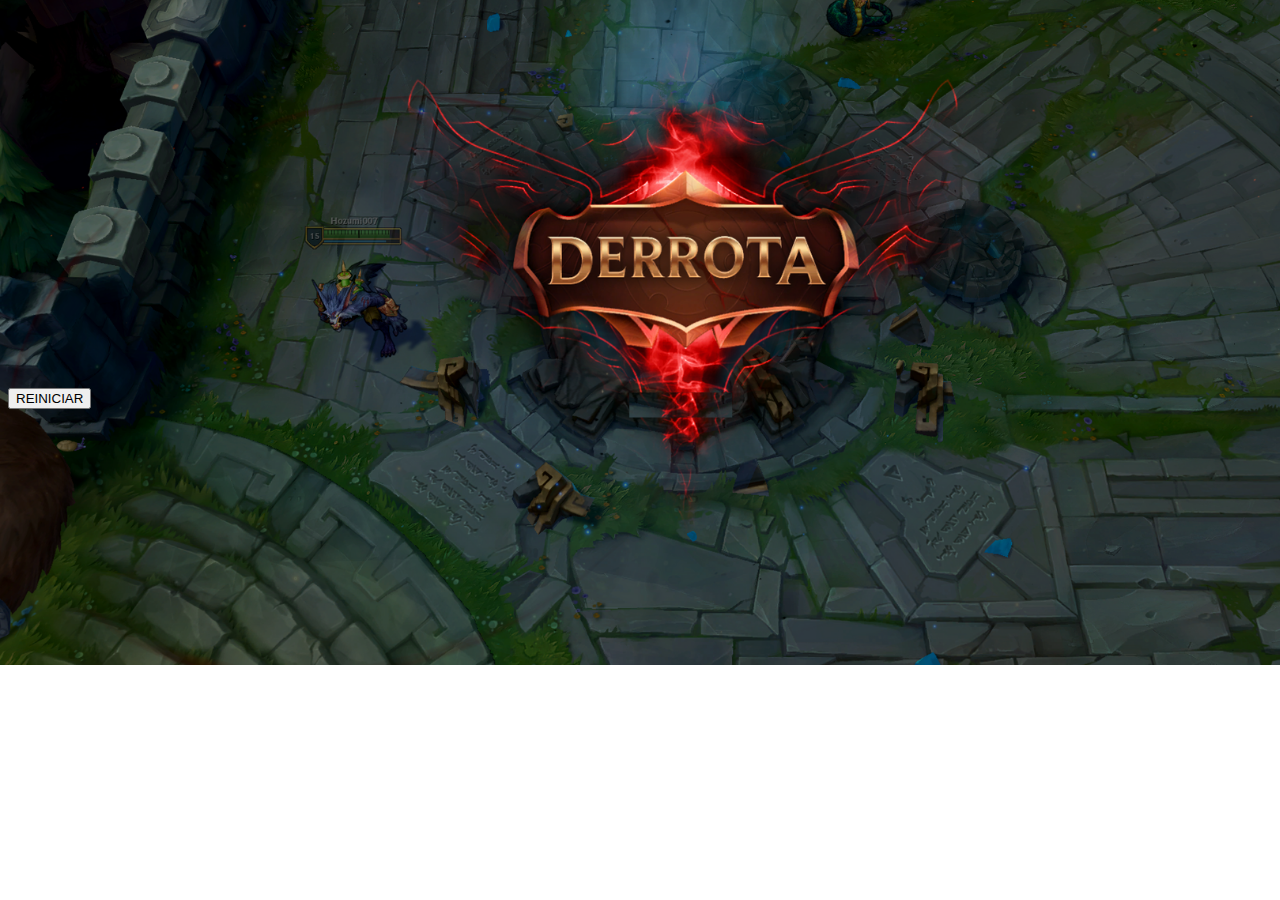
<file: PROJETOMOSQUITO/finaljogo.html>
<!doctype html>
<html lang="pt-br">
<head>
	<title>Lux: Perdendo a luz</title>
	<meta charset="utf-8">
	<!-- CSS only -->
	<link href="https://cdn.jsdelivr.net/npm/bootstrap@5.0.1/dist/css/bootstrap.min.css" rel="stylesheet" integrity="sha384-+0n0xVW2eSR5OomGNYDnhzAbDsOXxcvSN1TPprVMTNDbiYZCxYbOOl7+AMvyTG2x" crossorigin="anonymous">
	<link href="../PROJETOMOSQUITO/css/estilo1.css" rel="stylesheet">
</head>     
 <body>
	<div class="container">
		<div class="row">
			<div class="col">
				<div class="d-flex justify-content-center">
					<button type="button" class="btn btn-danger btn-lg" onclick="window.location.href='index.html'">REINICIAR</button>
				</div>
			</div>
		</div>
	</div>
</body>
</html>
</file>
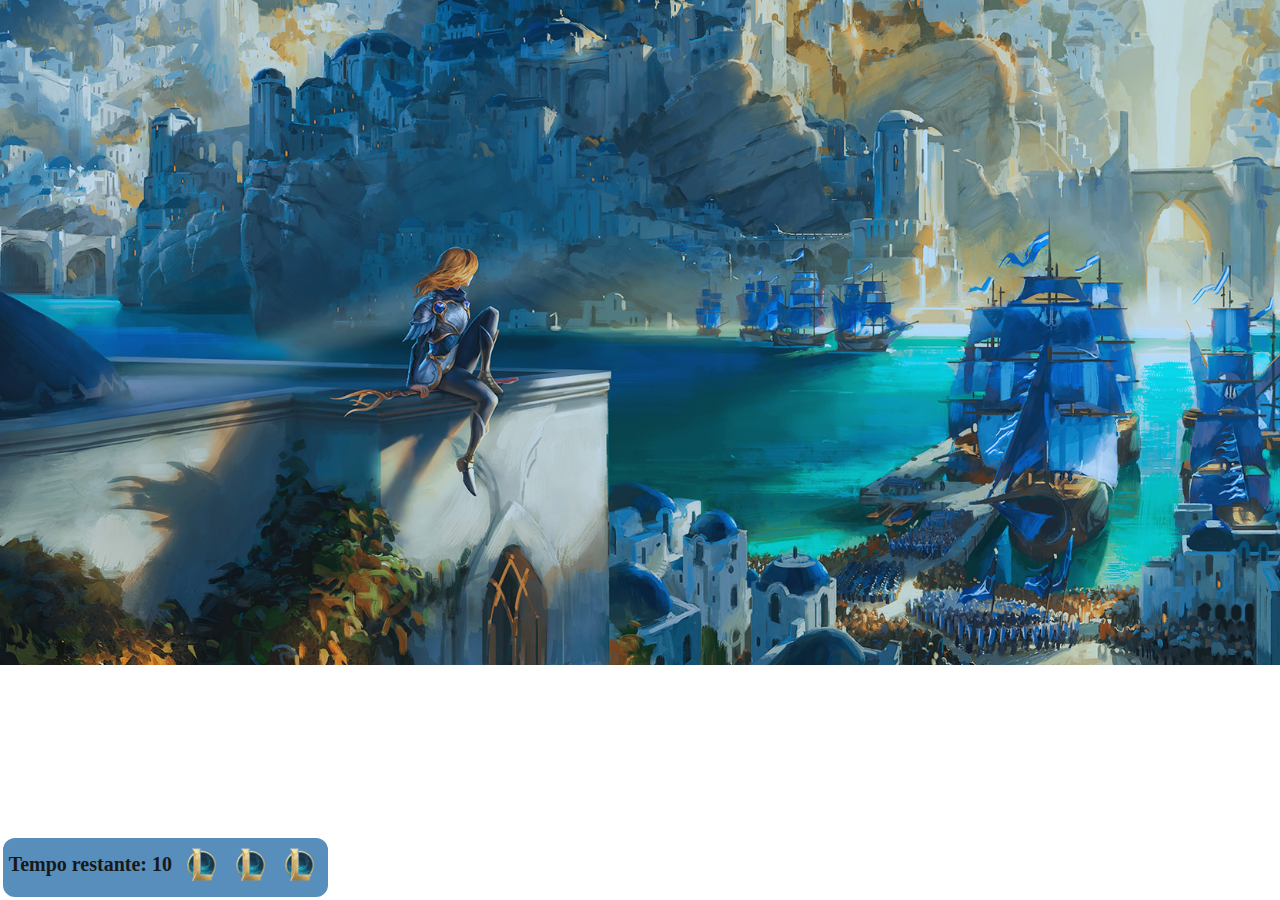
<file: PROJETOMOSQUITO/lol.html>
<!doctype html>
<html lang="pt-br">
	<head>
		<title>Lux: Catando luz</title>
		<meta charset="UTF-8">

		<link href="../PROJETOMOSQUITO/css/estilo.css" rel="stylesheet">
		<script src="../PROJETOMOSQUITO/js/lol.js"></script>
			<script>
				var lux = new Audio();
				lux.src="sounds/lux.mp3";
			</script> 
		</head>     
 <body onresize="ajustaPalco()" onmousedown="lux.play()">
<div class="painel">
		<div class="vidas">	 
			<img src="img/coracao_cheio.png" id="v1">
		   <img src="img/coracao_cheio.png" id="v2">
			<img src="img/coracao_cheio.png" id="v3">
			<div class="cronometro">
				Tempo restante: <span id="meuCronometro"></span>
			</div>
		</div>
	</div>
	<script>
		document.getElementById('meuCronometro').innerHTML = tempo
		var criaMosq = setInterval(function(){posRandomica()},gerarTempo);
	</script>
	</body>
</html>
</file>
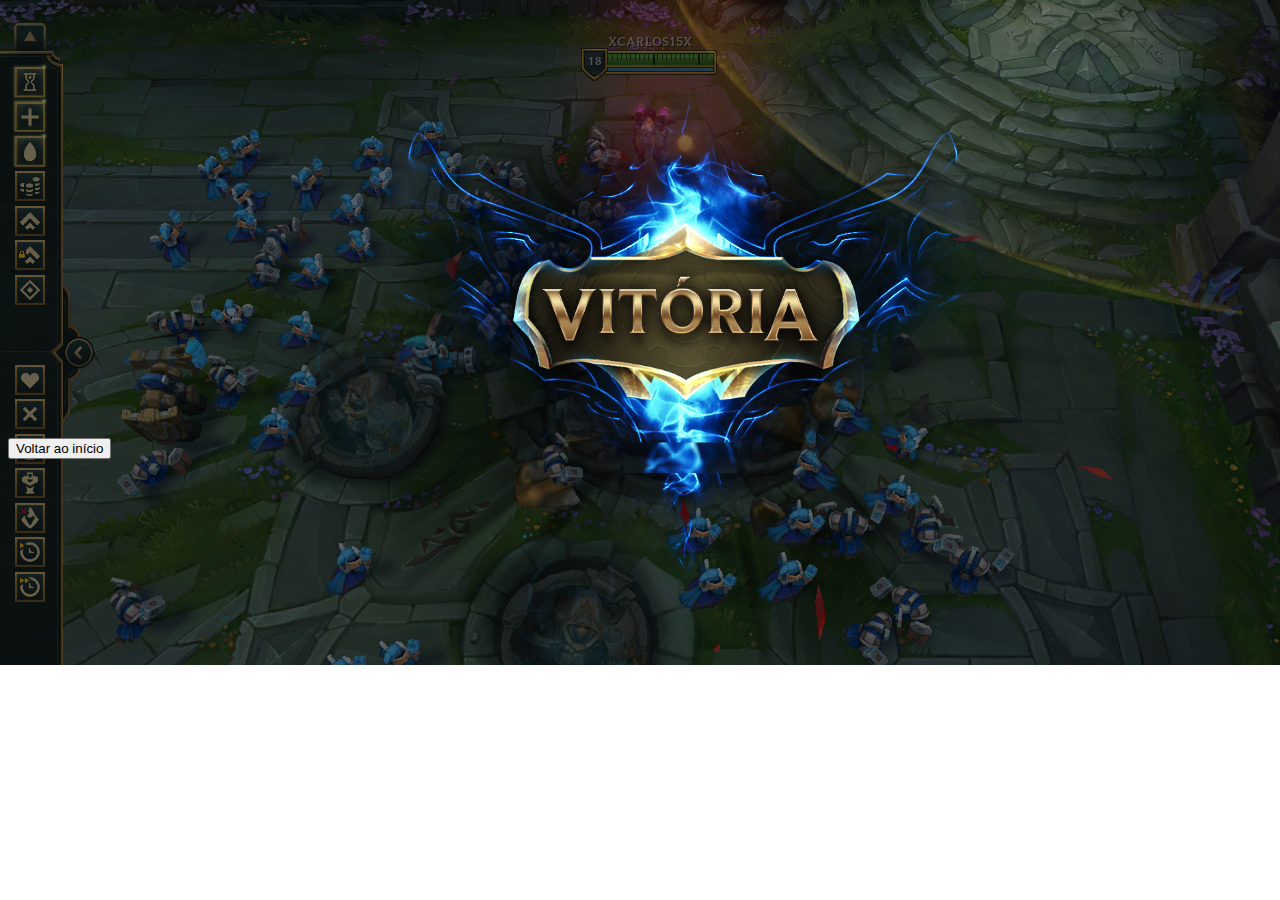
<file: PROJETOMOSQUITO/vitoria.html>
<!doctype html>
<html lang="pt-br">
<head>
	<title>Lux: Ganhando a luz</title>
	<meta charset="utf-8">
	<!-- CSS only -->
	<link href="https://cdn.jsdelivr.net/npm/bootstrap@5.0.1/dist/css/bootstrap.min.css" rel="stylesheet" integrity="sha384-+0n0xVW2eSR5OomGNYDnhzAbDsOXxcvSN1TPprVMTNDbiYZCxYbOOl7+AMvyTG2x" crossorigin="anonymous">
	<link href="../PROJETOMOSQUITO/css/estilo3.css" rel="stylesheet">
</head>     
 <body>
	<div class="container">
		<div class="row">
			<div class="col">
				<div class="d-flex justify-content-center">
					<button type="button" class="btn btn-info btn-lg" onclick="window.location.href='index.html'">Voltar ao início</button>
				</div>
			</div>
		</div>
	</div>
</body>
</html>
</file>
<file: PROJETOMOSQUITO/css/estilo1.css>
Html{
	cursor: url("../img/lol.png") 30 36, auto;
}
body{
	background-image:url("../img/derrota.png");
	background-repeat:no-repeat;
}
.row{
	padding-top: 380px;
}
</file>
<file: PROJETOMOSQUITO/css/estilo.css>
Html{
	cursor: url("../img/lol.png") 30 36, auto;
}
body{
	background-image:url("../img/background.png");
	background-repeat:no-repeat;
}

.mosq01{
	width: 50px;
	height: 50px;
}
.mosq02{
	width: 65px;
	height: 65px;
}
.mosq03{
	width: 80px;
	height: 80px;
}

.ladoA{
	transform:scaleX(1);
}
.ladoB{
	transform: scaleX(-1);
}

.painel{
	position:absolute;
	width: 315px;
	padding:5px;
	left:0px;
	bottom:0px;
	border:solid 3px #fff;
	background-color:#4682B4;
	opacity:0.9;
	border-radius: 15px;
}
.vidas{
	float:right;
}
.cronometro{
	padding-top: 10px;
	padding-right:8px;
	float:left;
	font-size:20px;
	font-family:Calibri;
	font-weight:bold;
}
</file>
<file: PROJETOMOSQUITO/css/estilo3.css>
Html{
	cursor: url("../img/lol.png") 30 36, auto;
}
body{
	background-image:url("../img/vitoria.png");
	background-repeat:no-repeat;
}
.row{
	padding-top: 430px;
}
</file>
